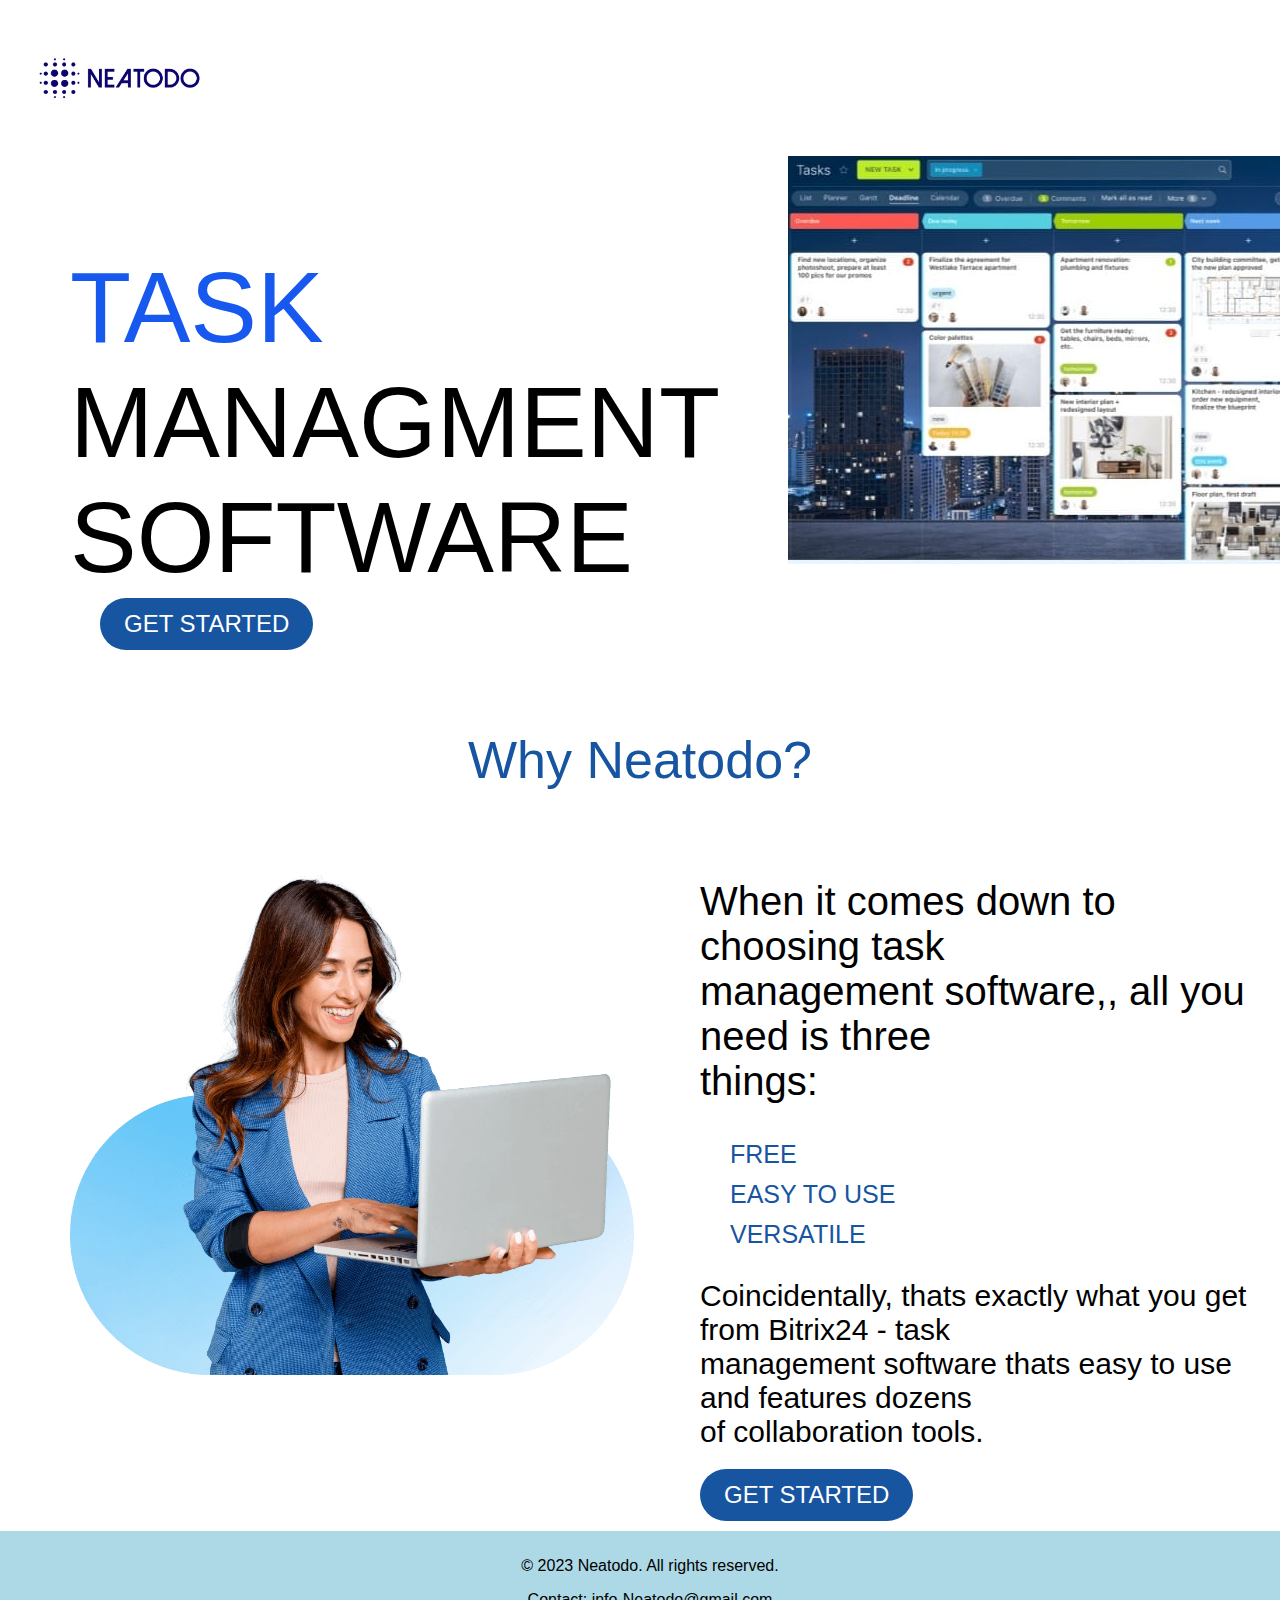
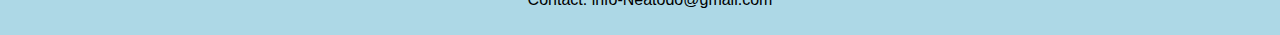
<file: index.html>
<!DOCTYPE html>
<html lang="en">
<head>
    <meta charset="UTF-8">
    <meta name="viewport" content="width=device-width, initial-scale=1.0">
    <title>Document</title>
    <style>

        .comp-logo {
            display: inline-block;
        }

        .logo-1 {
            height: 150px;
            width: fit-content;
            vertical-align: top;
            display: inline-block;
        } 

        .tagline {
            
            height: 400px;
            width: 800px;
            margin-left: 70px;
            

        }

        .tagline-1 {
            font-size: 100px;
            display: inline-block;
            
        }

        .task {
            color: rgb(23, 88, 238);
            font-weight: 20px;
        }

        .desc-pic {
            display: inline-block;
        } 

        .desc-pic-1 {
            display: inline-block;
            margin-left: 120%;
            margin-top: -450px;
           
        }

        .sign-up {
            display: block;
            margin-left: 100px;
            margin-top: 30px;
            border: none;
            background-color: rgb(23, 85, 161);
            font-size: 24px;
            font-weight: 600px;
            border-radius: 40px;
            color: white;
            text-align: center;
            padding: 12px 24px;
            cursor: pointer;
            transition: opacity 0.25s;
            
        }   

        .sign-up:hover {
            opacity: 0.6;
        }
        
        h1 {
            font-size: 52px;
            font-weight: 250;
            margin-top: 80px;
            text-align: center;
            color: rgb(23, 85, 161) ;
            display: block;
        }

        .why-img {
            display: inline-block;
        }

        .why-img-1 {
            height: 500px;
            margin-top: 50px;
            margin-left: 70px;
        }

        .desc-text{
            margin-left: 700px;
            margin-top: -500px;
            font-size: 40px;
        }

        .features {
            margin-top: 30px;
            font-size: 25px ;
            margin-left: 30px;
            line-height: 40px;
        }

        .free {
            color:rgb(23, 85, 161) ;
        }

        .easy-to-use {
            color: rgb(23, 85, 161);
        }

        .versatile {
            color: rgb(23, 85, 161);
        }

        .desc-text-2 {
            font-size: 30px;
            margin-top: 25px;  
        }

        .sign-up-2 {
            display: block;
            border: none;
            background-color: rgb(23, 85, 161);
            font-size: 24px;
            font-weight: 600px;
            border-radius: 40px;
            color: white;
            text-align: center;
            padding: 12px 24px;
            cursor: pointer;
            margin-top: 20px;
            cursor: pointer;
            text-decoration: none;
            transition: opacity 0.25s;
        }

        .sign-up-2:hover {
            opacity: 0.6;
        }
        
        body {
            margin: 0;
            padding: 0;
            font-family: Arial, sans-serif;
        }


        footer {
            background-color: lightblue;
            color: black;
            text-align: center;
            padding: 10px;
            bottom: 0;
            width: 100%;
            margin-top: 10px;
        }

    </style>
</head>
<body> 
    <div class="landing-page">
        <div class="comp-logo">
            <img class="logo-1" src="./pics.1/Screenshot 2023-12-22 112513.png">
        </div>
        <div class="tagline">
            <p class="tagline-1"><span class="task">TASK</span><br>MANAGMENT <br> SOFTWARE</p>
        </div>
        <div class="desc-pic">
            <img class="desc-pic-1" src="./pics.1/now.png.jpg">
        </div>
    </div>
    <div class="get-started-button">
        <button class="sign-up"><a style="text-decoration: none; color: white;" href="./signup.html">GET STARTED</a></button>
    </div>
    
    <div class="heading">
        <h1>Why Neatodo?</h1>
    </div>
    <div class="why-img">
        <img class="why-img-1" src="./pics.1/img_why.png.webp">
    </div>
    <div class="desc-text">
        When it comes down to choosing task<br> management software,, all you need is three <br> things:

        <div class="features">
            <span class="free"> FREE </span><br>
            <span class="easy-to-use"> EASY TO USE</span><br>
            <span class="versatile"> VERSATILE</span><br>
        </div>

        <div class="desc-text-2">
            Coincidentally, thats exactly what you get from Bitrix24 - task <br>
            management software thats easy to use and features dozens<br>
             of collaboration tools.
        </div>

        <div class="get-started-button-2">
            <button class="sign-up-2"> <a style="text-decoration: none; color: white;" href="./signup.html"> GET STARTED</a></button>
        </div>
    </div>
    <footer>
        <p>&copy; 2023 Neatodo. All rights reserved.</p>
        <p>Contact: info-Neatodo@gmail.com</p>
    </footer>

</body>
</html>
</file>
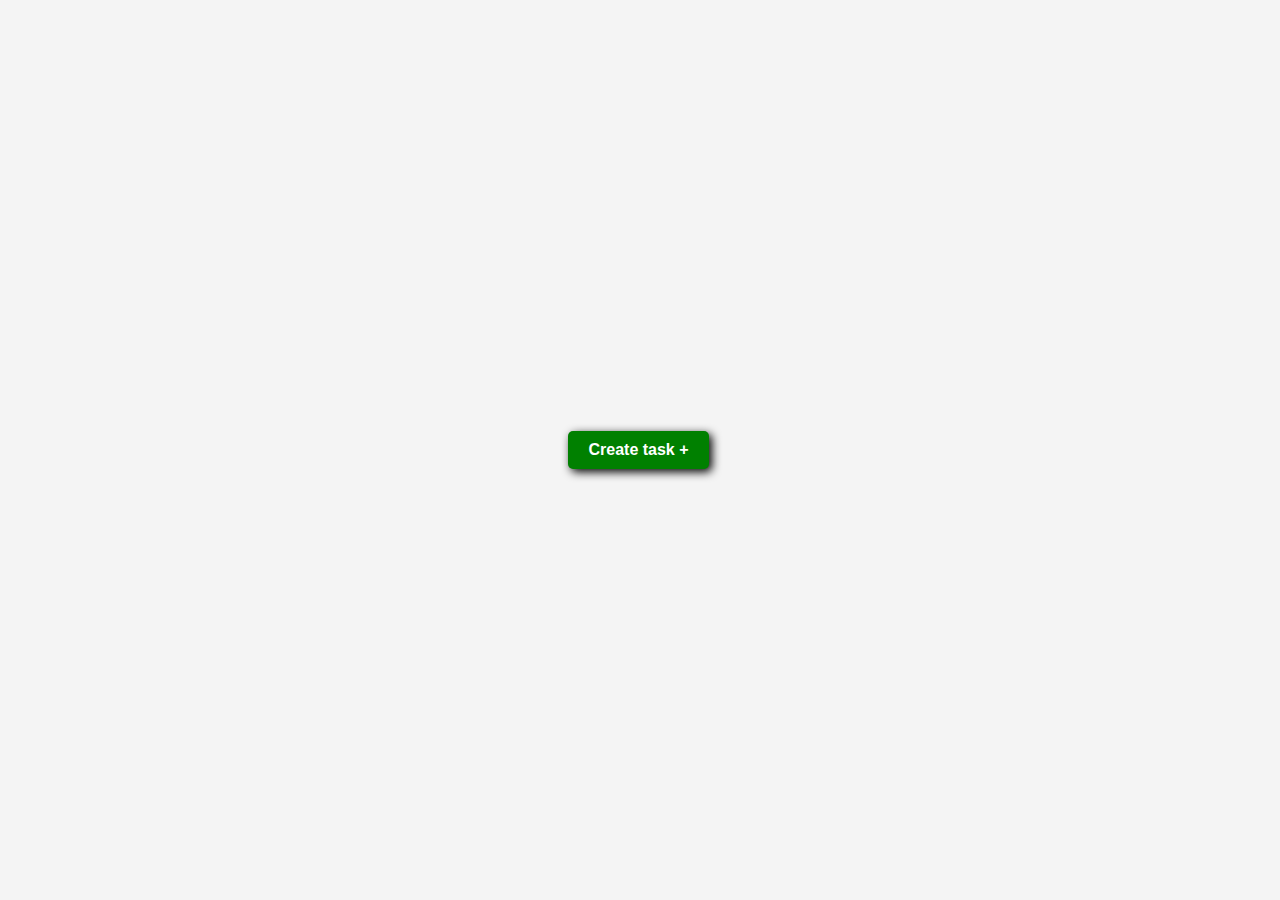
<file: index2.html>
<!DOCTYPE html>
<html lang="en">
<head>
    <meta charset="UTF-8">
    <meta name="viewport" content="width=device-width, initial-scale=1.0">
    <title>Task Manager</title>
    <style>
        body {
            background: url('https://cdn.pixabay.com/photo/2017/12/27/12/41/picture-frame-3042585_1280.jpg') center/cover no-repeat;
            font-family: Arial, sans-serif;
            background-color: #f4f4f4;
            margin: 0;
            padding: 0;
            display: flex;
            justify-content: center;
            align-items: center;
            height: 100vh;
        }

        .button-container {
            text-align: center;
        }

        .button {
            display: inline-block;
            padding: 10px 20px;
            font-size: 16px;
            text-align: center;
            text-decoration: none;
            background-color: #3498db;
            color: #ffffff;
            border: 1px solid #2980b9;
            border-radius: 5px;
            cursor: pointer;
            margin: 5px;
            transition: background-color 0.3s;
        }

        .button:hover {
            background-color: #2980b9;
        }
        .button{
        background-color:green;
        color:white;
        font-weight:600;
        padding-top:10px;
        padding-bottom:10px;
        padding-right:20px;
        padding-left:20px;
        border:none;
        transition:padding 1.5s;
        cursor:pointer;
        margin-right:8px;
    }
    .button:hover{
        padding-top:20px;
        padding-bottom:20px;
        padding-right:40px;
        padding-left:40px;
    }
    .button{
        background-color:green;
        color:white;
        font-weight:600;
        padding-top:10px;
        padding-bottom:10px;
        padding-right:20px;
        padding-left:20px;
        border:none;
        box-shadow:3px 3px 10px black;
        cursor:pointer;
    }
    .button:active{
        background-color:green;
        color:white;
        font-weight:600;
        margin-top:4px;
        margin-left:4px;
        padding-top:10px;
        padding-bottom:10px;
        padding-right:20px;
        padding-left:20px;
        box-shadow:none;
        border:none;   
        cursor:pointer;
    }
    </style>
</head>
<body>

<div class="button-container">
    <a href="./pics.1/index3.html" class="button"> Create task +  </a>
</div>

</body>
</html>
</file>
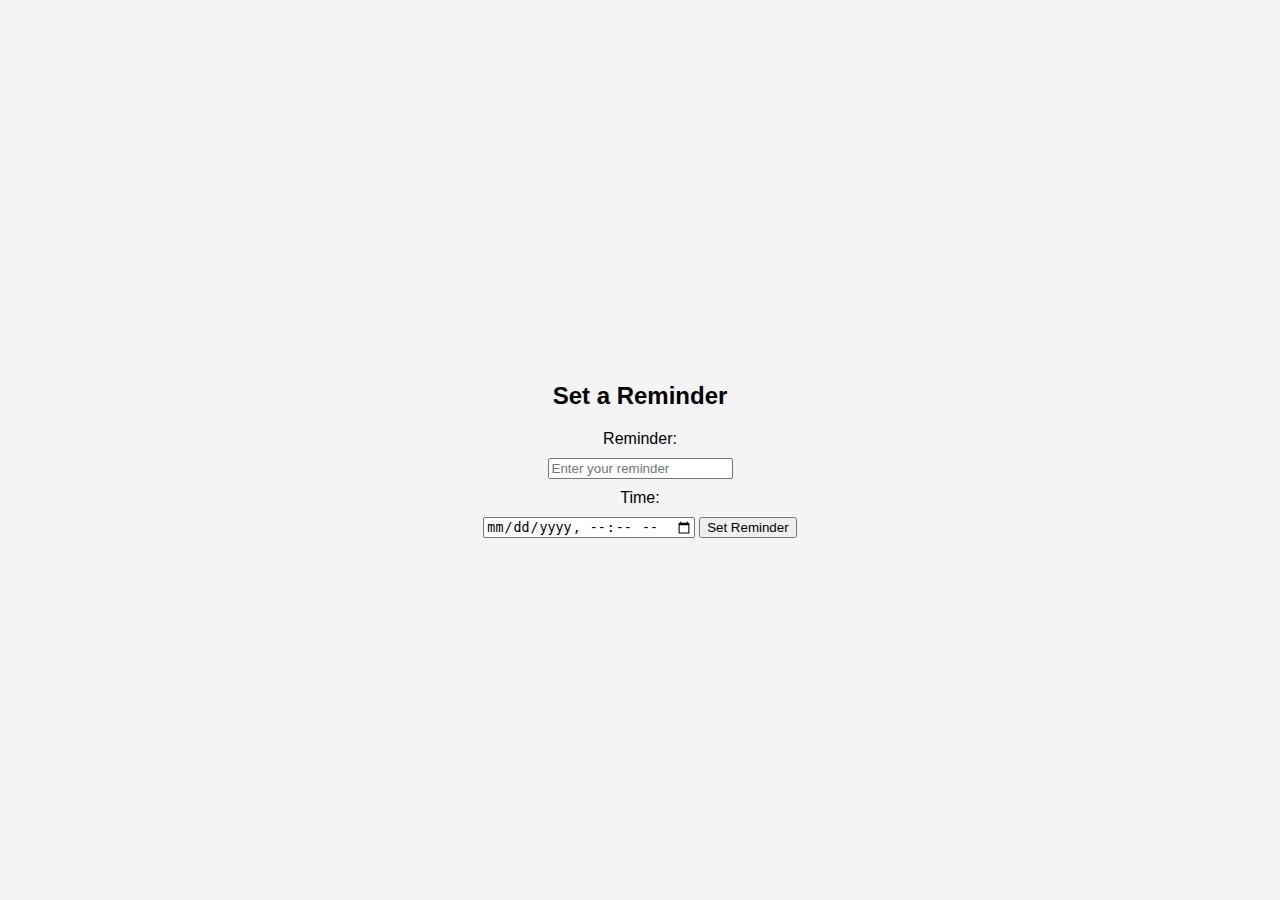
<file: index4.html>
<!DOCTYPE html>
<html lang="en">
<head>
    <meta charset="UTF-8">
    <meta name="viewport" content="width=device-width, initial-scale=1.0">
    <title>Reminder App</title>
    <style>
        body {
            background-image: url(https://cdn.pixabay.com/photo/2020/03/12/22/26/drops-4926381_640.jpg);
          
            font-family: Arial, sans-serif;
            background-color: #f4f4f4;
            margin: 0;
            padding: 0;
            display: flex;
            justify-content: center;
            align-items: center;
            height: 100vh;
        }

        #reminder-form {
            text-align: center;
        }

        label {
            display: block;
            margin: 10px 0;
        }
        

  


    </style>
</head>


<body>
    

<div id="reminder-form">
    <h2>Set a Reminder</h2>
    <label for="reminderText">Reminder:</label>
    <input type="text" id="reminderText" placeholder="Enter your reminder">

    <label for="reminderTime">Time:</label>
    <input type="datetime-local" id="reminderTime">

    <button onclick="setReminder()">Set Reminder</button>
</div>

<script>
    function setReminder() {
        
        var reminderText = document.getElementById('reminderText').value;
        var reminderTime = document.getElementById('reminderTime').value;

      
        if (reminderText.trim() === '' || reminderTime === '') {
            alert('Please enter both reminder text and time.');
            return;
        }

        var currentTime = new Date().getTime();
        var selectedTime = new Date(reminderTime).getTime();

        var timeoutDuration = selectedTime - currentTime;

        if (timeoutDuration < 0) {
            alert('Please select a future time for the reminder.');
            return;
        }

        setTimeout(function () {
            alert('Reminder: ' + reminderText);
        }, timeoutDuration);
    }
</script>

</body>
</html>
</file>
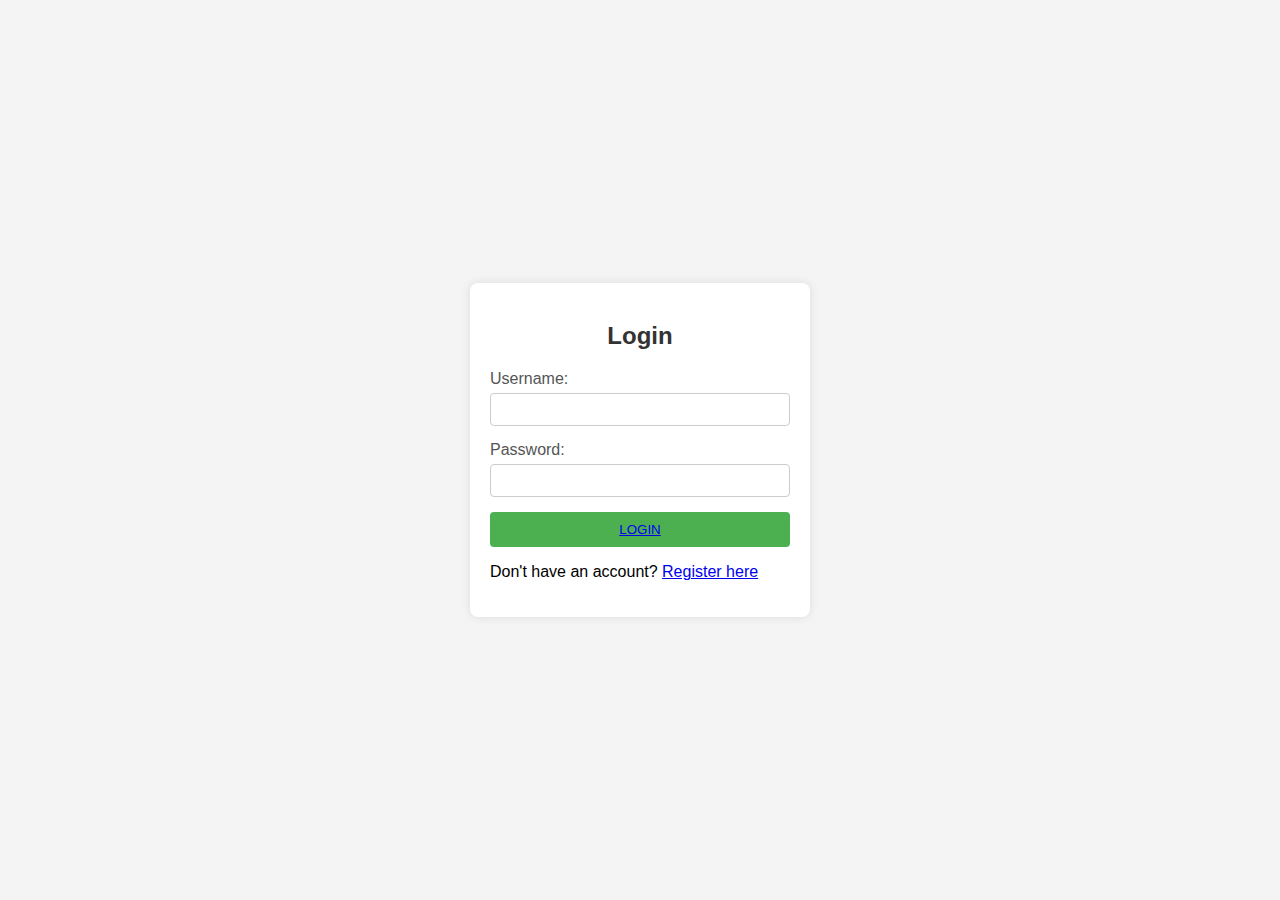
<file: login.html>
<!DOCTYPE html>
<html lang="en">
<head>
    <meta charset="UTF-8">
    <meta name="viewport" content="width=device-width, initial-scale=1.0">
    <title>Login Page</title>
    <style>
        body {
            font-family: Arial, sans-serif;
            margin: 0;
            padding: 0;
            display: flex;
            align-items: center;
            justify-content: center;
            height: 100vh;
            background-color: #f4f4f4;
        }

        .login-container {
            background-color: #fff;
            padding: 20px;
            border-radius: 8px;
            box-shadow: 0 0 10px rgba(0, 0, 0, 0.1);
            width: 300px;
        }

        .login-container h2 {
            text-align: center;
            color: #333;
        }

        .login-form {
            margin-top: 20px;
        }

        .form-group {
            margin-bottom: 15px;
        }

        .form-group label {
            display: block;
            margin-bottom: 5px;
            color: #555;
        }

        .form-group input {
            width: 100%;
            padding: 8px;
            box-sizing: border-box;
            border: 1px solid #ccc;
            border-radius: 4px;
        }

        .form-group button {
            background-color: #4caf50;
            color: #fff;
            padding: 10px;
            border: none;
            border-radius: 4px;
            cursor: pointer;
            width: 100%;
        }

        .form-group button:hover {
            background-color: #45a049;
        }

        .form-group .register-link {
            text-align: center;
            margin-top: 10px;
        }
    </style>
</head>
<body>

    <div class="login-container">
        <h2>Login</h2>
        <form class="login-form">
            <div class="form-group">
                <label for="username">Username:</label>
                <input type="text" id="username" name="username" required>
            </div>
            <div class="form-group">
                <label for="password">Password:</label>
                <input type="password" id="password" name="password" required>
            </div>
            <div class="form-group">
                <button type="submit"><a href="./index2.html">LOGIN</a></button>
            </div>
            <div class="form-group register-link">
                <p>Don't have an account? <a href="./signup.html">Register here</a></p>
            </div>
        </form>
    </div>

</body>
</html>
</file>
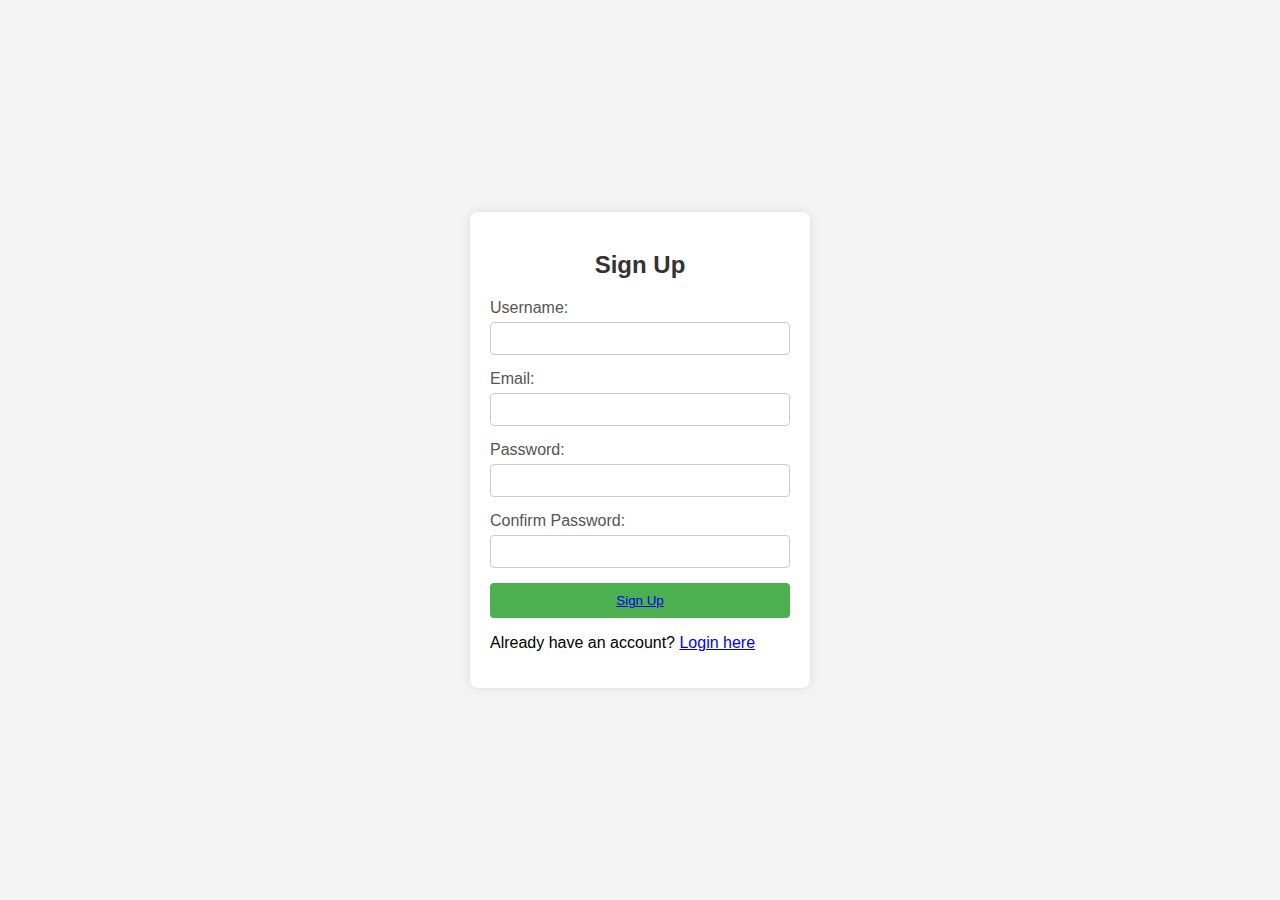
<file: signup.html>
<!DOCTYPE html>
<html lang="en">
<head>
    <meta charset="UTF-8">
    <meta name="viewport" content="width=device-width, initial-scale=1.0">
    <title>Sign Up Page</title>
    <style>
        body {
            font-family: Arial, sans-serif;
            margin: 0;
            padding: 0;
            display: flex;
            align-items: center;
            justify-content: center;
            height: 100vh;
            background-color: #f4f4f4;
        }

        .signup-container {
            background-color: #fff;
            padding: 20px;
            border-radius: 8px;
            box-shadow: 0 0 10px rgba(0, 0, 0, 0.1);
            width: 300px;
        }

        .signup-container h2 {
            text-align: center;
            color: #333;
        }

        .signup-form {
            margin-top: 20px;
        }

        .form-group {
            margin-bottom: 15px;
        }

        .form-group label {
            display: block;
            margin-bottom: 5px;
            color: #555;
        }

        .form-group input {
            width: 100%;
            padding: 8px;
            box-sizing: border-box;
            border: 1px solid #ccc;
            border-radius: 4px;
        }

        .form-group button {
            background-color: #4caf50;
            color: #fff;
            padding: 10px;
            border: none;
            border-radius: 4px;
            cursor: pointer;
            width: 100%;
        }

        .form-group button:hover {
            background-color: #45a049;
        }

        .form-group .login-link {
            text-align: center;
            margin-top: 10px;
        }
    </style>
</head>
<body>

    <div class="signup-container">
        <h2>Sign Up</h2>
        <form class="signup-form">
            <div class="form-group">
                <label for="username">Username:</label>
                <input type="text" id="username" name="username" required>
            </div>
            <div class="form-group">
                <label for="email">Email:</label>
                <input type="email" id="email" name="email" required>
            </div>
            <div class="form-group">
                <label for="password">Password:</label>
                <input type="password" id="password" name="password" required>
            </div>
            <div class="form-group">
                <label for="confirm-password">Confirm Password:</label>
                <input type="password" id="confirm-password" name="confirm-password" required>
            </div>
            <div class="form-group">
                <button type="submit"><a href="./index2.html"> Sign Up</a></button>
            </div>
            <div class="form-group login-link">
                <p>Already have an account? <a href="./login.html">Login here</a></p>
            </div>
        </form>
    </div>

</body>
</html>
</file>
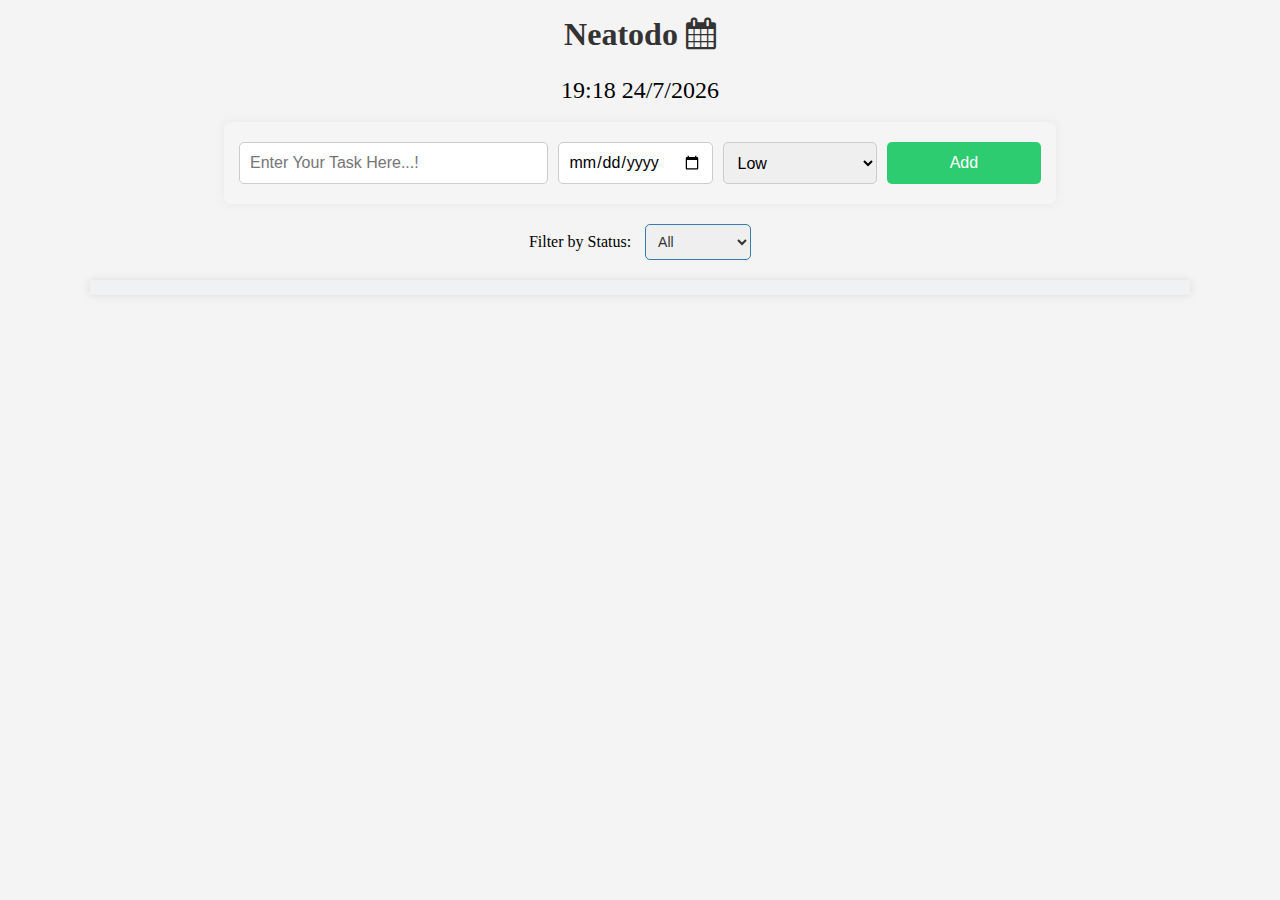
<file: pics.1/index3.html>
<!DOCTYPE html>
<html lang="en">
<head>
  <meta charset="UTF-8">
  <meta name="viewport" content="width=device-width, initial-scale=1.0">
  <link href="https://img.freepik.com/free-photo/clipboard-icon-front-side-white-background_187299-40139.jpg?w=740&t=st=1702295831~exp=1702296431~hmac=5c946c0913feb11f85567565efc8c69a5a16280945b3612e40cfcd870cfe1c24" rel="icon">
  <link rel="stylesheet" href="style.css">
  <link rel="stylesheet" href="https://stackpath.bootstrapcdn.com/font-awesome/4.7.0/css/font-awesome.min.css" integrity="sha384-wvfXpqpZZVQGK6TAh5PVlGOfQNHSoD2xbE+QkPxCAFlNEevoEH3Sl0sibVcOQVnN" crossorigin="anonymous">
  <title>Neatodo</title>
</head>

<body>
  <h1 id="main-heading"> Neatodo <i class="fa fa-calendar" aria-hidden="true"></i></h1>
  <p class ="" id="datetime"></p>
            </div>

  <div class="grid-container">
  <div class="input-container">
    <input id="todo-input" type="text" placeholder="Enter Your Task Here...!">

    <input id="todo-date" type="date">

    <select id="todo-priority">
      <option value="Low">Low</option>
      <option value="Medium">Medium</option>
      <option value="High">High</option>
    </select>

    <button id="add-todo" onclick="addTodo();">Add</button>
  </div>
  </div>

  <div class="filter-container">
    <label for="status-filter">Filter by Status:</label>
    <select id="status-filter" onchange="filterTasks();">
      <option value="All">All</option>
      <option value="Pending">Pending</option>
      <option value="Completed">Completed</option>
    </select>
  </div>

  <div class="containerElement"></div>

  <script src="script.js"></script>
</body>
</html>
</file>
<file: pics.1/style.css>
*{
    margin: 0;
    padding: 0;
    box-sizing: border-box;
  }
  
  body {
    font-family: Cambria, Cochin, Georgia, Times, 'Times New Roman', serif;
    background-color: #f4f4f4;
    margin: 0;
    padding: 0;
  }
  
  #main-heading {
    text-align: center;
    color: #333;
    font-family: Georgia, 'Times New Roman', Times, serif;
    margin-top: 1rem;
    margin-bottom: 1.5rem;
  }
  
  .grid-container {
    display: grid;
    grid-template-columns: 1fr;
    grid-gap: 10px;
    width: 65%;
    margin: auto;
    padding: 15px;
    background-color: #f5f5f5;
    box-shadow: 0 0 10px rgba(128, 128, 128, 0.1);
    border-radius: 7px;
  }
  
  @media only screen and (max-width:780px) {
    .grid-container{
      width: 85%;
      padding: 15px;
    }
  }
  
  .containerElement {
    display: grid;
    grid-template-columns: repeat(auto-fit, minmax(350px, 1fr));
    grid-gap: 20px;
    margin: auto 7%;
    margin-bottom: 2rem;
    padding: 15px;
    padding-bottom: 0px;
    background-color: #f0f1f3;
    box-shadow: 0 0 10px rgba(0, 0, 0, 0.1);
  }
  @media only screen and (max-width:800px) {
    .containerElement{
      grid-template-columns: repeat(auto-fit, minmax(100%, 1fr));
    }
  }
  
  .input-container {
    display: grid;
    grid-template-columns: 2fr 1fr 1fr 1fr;
    grid-gap: 10px;
  }
  
  @media only screen and (max-width:780px) {
    .input-container {
      display: grid;
      grid-template-columns: 1fr;
    }
  }
  
  input[type="text"],
  input[type="date"],
  #todo-priority,
  button {
    width: 100%;
    padding: 10px;
    margin: 5px 0;
    box-sizing: border-box;
    font-family:'Gill Sans', 'Gill Sans MT', Calibri, 'Trebuchet MS', sans-serif;
    font-size: 1rem;
  }
  
  button{
    width: 32%;
    height: 70%;
    text-align: center;
  }
  
  input[type="text"],
  input[type="date"],
  #todo-priority {
    border: 1px solid #ccc;
    border-radius: 5px;
  }
  
  #add-todo {
    background-color: #2ecc71;
    color: #fff;
    border: none;
    border-radius: 5px;
    cursor: pointer;
    width: 100%;
    height: inherit;
  }
  
  #add-todo:hover {
    background-color: #27ae60;
  }
  
  .btn-mark, .btn-edit,.btn-del {
    padding: 8px 12px;
    cursor: pointer;
    border: none;
    border-radius: 5px;
    font-size: 14px;
    transition: background-color 0.3s ease;
  }
  
  .btn-mark {
    background-color: #FF8C00;
    color: #fff;
  }
  
  .btn-mark:hover {
    background-color: #ca832c;
  }
  
  .btn-edit {
    background-color: #3498db;
    color: #fff;
  }
  
  .btn-edit:hover {
    background-color: #2980b9;
  }
  
  .btn-del{
    background-color: #FF4500;
    color: #fff;
    cursor: pointer;
    border: none;
    border-radius: 5px;
  }
  .btn-del:hover{
    background-color: #FF6347;
  }
  .containerElement {
    margin-top: 20px;
  }
  
  .new-todo{
    word-break: break-all;
    margin-bottom: 5px;
  }
  
  .filter-container {
    text-align: center;
    margin: 20px;
  }
  
  .filter-container label {
    font-size: 16px;
    margin-right: 10px;
  }
  
  .filter-container select {
    padding: 8px;
    font-size: 14px;
    border: 1px solid #337eb0;
    border-radius: 5px;
    color: #333;
  }
  
  .todo-item {
    display: grid;
    grid-template-columns: 1fr;
    gap: 10px;
    padding: 15px;
    border: 1px solid #ddd;
    background-color: #fff;
    box-shadow: 0 0 10px rgba(0, 0, 0, 0.1);
    margin-bottom: 15px;
  }
  
  .todo-item.completed {
    background-color: #e0eff5;
  }
  
  .new-todo {
    font-weight: bold;
    font-size: 18px;
    color: #2c3e50;
  }
  
  .todo-details {
    font-size: 14px;
    color: #555;
  }
  
  .paraText{
    float: right;
  }
  @media only screen and (max-width:800px) {
    .paraText{
      float: none;
    }
  }

  #datetime {
    font-size: 1.5em;
    text-align: center;
}
</file>
